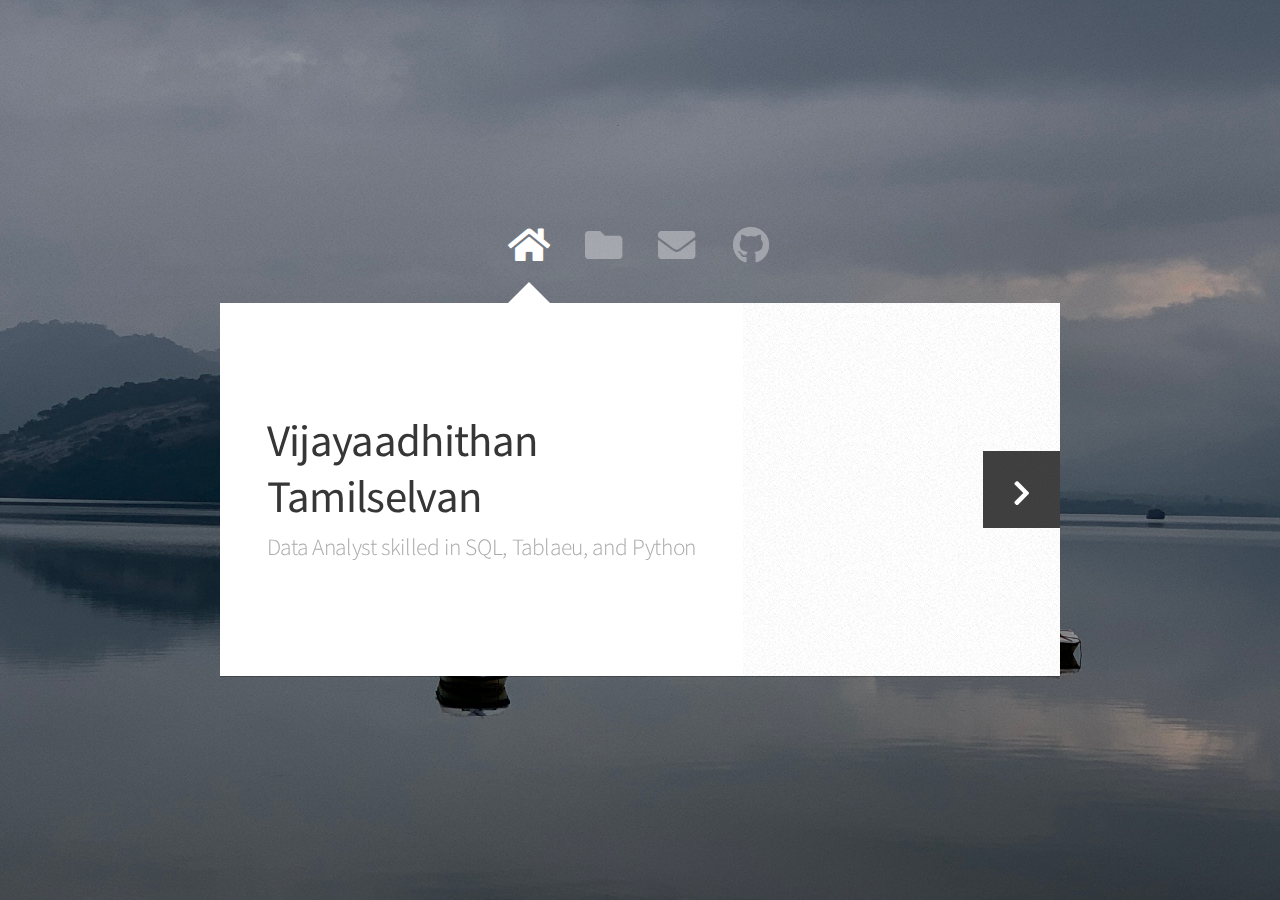
<file: portfolio/index.html>
<!DOCTYPE HTML>
<!--
	Astral by HTML5 UP
	html5up.net | @ajlkn
	Free for personal and commercial use under the CCA 3.0 license (html5up.net/license)
-->
<html>
	<head>
		<title>Vijayaadhithan Portfolio</title>
		<meta charset="utf-8" />
		<meta name="viewport" content="width=device-width, initial-scale=1, user-scalable=no" />
		<link rel="stylesheet" href="assets/css/main.css" />
		<noscript><link rel="stylesheet" href="assets/css/noscript.css" /></noscript>
	</head>
	<body class="is-preload">

		<!-- Wrapper-->
			<div id="wrapper">

				<!-- Nav -->
					<nav id="nav">
						<a href="#" class="icon solid fa-home"><span>Home</span></a>
						<a href="#work" class="icon solid fa-folder"><span>Work</span></a>
						<a href="#contact" class="icon solid fa-envelope"><span>Contact</span></a>
						<a href="https://github.com/Vijayaadhithan" target="_blank" class="icon brands fa-github"><span>GitHub</span></a>
					</nav>

				<!-- Main -->
					<div id="main">

						<!-- Me -->
							<article id="home" class="panel intro">
								<header> 
									<h1>Vijayaadhithan Tamilselvan</h1>
									<p>Data Analyst skilled in SQL, Tablaeu, and Python</p>
								</header>
								<a href="#work" class="jumplink pic">
									<span class="arrow icon solid fa-chevron-right"><span>See my work</span></span>
									
								</a>
							</article>

						<!-- Work -->
							<article id="work" class="panel">
								<header>
									<h2>Projects</h2>
								</header>
								
							    <article class="post featured">
									<header class="major">
										<h2>Data Cleaning & Data Exploration in SQL</h2>
										<p>Sales analysis to uncover hidden trends and improve sales strategy</p>
									</header>
									<div class="content">
										<div class="flex-container">
											<a href="https://github.com/Vijayaadhithan/Sales-Finance_Analytics/tree/main/Sales_Queries" target="_blank" class="image main"><img src="images/Sales-Data.png" alt=""  /></a>
											</div>
									</div>
									<ul class="actions special">
										<li><a href="https://github.com/Vijayaadhithan/Sales-Finance_Analytics/tree/main/Sales_Queries" target="_blank" class="button large">View Project</a></li>
									</ul>
								</article>
								
								<style>
									.flex-container {
										display: flex;
										justify-content: space-between;
										align-items: center;
										flex-wrap: wrap;
									}
								
									.flex-container img {
										margin-right: 10px; 
										max-width: 50%; 
									}
								
									.actions.special {
										margin-top: 10px; 
									}
								</style>
								
								

								<article class="post featured">
									<header class="major">
										<h2>Data Cleaning & Data Analysis in Python</h2>
										<p>Comprehensive analysis of commodity market data to forecast future prices with greater accuracy</p>
									</header>
									<div class="content">
										<div class="flex-container">
											<a href="https://github.com/Vijayaadhithan/Sales-Finance_Analytics/tree/main/metal's_Dataset_and_Analysis" target="_blank" class="image main"><img src="images/gld.jpg" alt=""  /></a>
											</div>
									</div>
									<ul class="actions special">
										<li><a href="https://github.com/Vijayaadhithan/Sales-Finance_Analytics/tree/main/metal's_Dataset_and_Analysis" target="_blank" class="button large">View Project</a></li>
									</ul>
								</article>
								
								<style>
									.flex-container {
										display: flex;
										justify-content: space-between;
										align-items: center;
										flex-wrap: wrap;
									}
								
									.flex-container img {
										margin-right: 10px; 
										max-width: 50%; 
									}
								
									.actions.special {
										margin-top: 10px; 
									}
								</style>
								<article class="post featured">
									<header class="major">
										<h2>Hollywood Gender Dialogue Analysis</h2>
										<p>Analyzed speech trends in Hollywood movies and developed a machine learning model to predict lead characters using Python and stats</p>
									</header>
									<div class="content">
										<div class="flex-container">
											<a href="https://github.com/Vijayaadhithan/Statistical_Machine_learning.git" target="_blank" class="image main"><img src="images/filmmakers.jpg" alt=""  /></a>
											</div>
									</div>
									<ul class="actions special">
										<li><a href="https://github.com/Vijayaadhithan/Statistical_Machine_learning.git" target="_blank" class="button large">View Project</a></li>
									</ul>
								</article>
								
								<style>
									.flex-container {
										display: flex;
										justify-content: space-between;
										align-items: center;
										flex-wrap: wrap;
									}
								
									.flex-container img {
										margin-right: 10px; 
										max-width: 50%; 
									}
								
									.actions.special {
										margin-top: 10px; 
									}
								</style>
								<article class="post featured">
									<header class="major">
										<h2>GitHub Stargazer Prediction Pipeline</h2>
										<p>Automated and improved the deployment of applications by using Ansible, predictive GitHub star system, and integrated Git and automated deployment hooks</p>
									</header>
									<div class="content">
										<div class="flex-container">
											<a href="https://github.com/Vijayaadhithan/StarAppPredictionPipeline.git" target="_blank" class="image main"><img src="images/git.png" alt=""  /></a>
											</div>
									</div>
									<ul class="actions special">
										<li><a href="https://github.com/Vijayaadhithan/StarAppPredictionPipeline.git" target="_blank" class="button large">View Project</a></li>
									</ul>
								</article>
								
								<style>
									.flex-container {
										display: flex;
										justify-content: space-between;
										align-items: center;
										flex-wrap: wrap;
									}
								
									.flex-container img {
										margin-right: 10px; 
										max-width: 50%; 
									}
								
									.actions.special {
										margin-top: 10px; 
									}
								</style>
								<article class="post featured">
									<header class="major">
										<h2>Big Data Analysis of Music Metadata</h2>
										<p>A scalable data processing system to analyze music metadata, transforming HDF5 to CSV for enhanced performance and visualization</p>
									</header>
									<div class="content">
										<div class="flex-container">
											<a href="https://github.com/Vijayaadhithan/Spark_Standalone.git" target="_blank" class="image main"><img src="images/bgd.jpg" alt=""  /></a>
											</div>
									</div>
									<ul class="actions special">
										<li><a href="https://github.com/Vijayaadhithan/Spark_Standalone.git" target="_blank" class="button large">View Project</a></li>
									</ul>
								</article>
								
								<style>
									.flex-container {
										display: flex;
										justify-content: space-between;
										align-items: center;
										flex-wrap: wrap;
									}
								
									.flex-container img {
										margin-right: 10px; 
										max-width: 50%; 
									}
								
									.actions.special {
										margin-top: 10px; 
									}
								</style>
								<article class="post featured">
									<header class="major">
										<h2>Handwritten Text Recognition</h2>
										<p>Laypa for layout analysis, Loghi HTR with transfer learning to transcribe segmented textlines from Swedish handwritten manuscripts</p>
									</header>
									<div class="content">
										<div class="flex-container">
											<a href="https://github.com/Vijayaadhithan/Swedish_HTR.git" target="_blank" class="image main"><img src="images/nianhui.jpg" alt=""  /></a>
											</div>
									</div>
									<ul class="actions special">
										<li><a href="https://github.com/Vijayaadhithan/Swedish_HTR.git" target="_blank" class="button large">View Project</a></li>
									</ul>
								</article>
								
								<style>
									.flex-container {
										display: flex;
										justify-content: space-between;
										align-items: center;
										flex-wrap: wrap;
									}
								
									.flex-container img {
										margin-right: 10px; 
										max-width: 50%; 
									}
								
									.actions.special {
										margin-top: 10px; 
									}
								</style>
								<article class="post featured">
									<header class="major">
										<h2>Tableau</h2>
										<p>In progress</p>
									</header>
									<div class="content">
										<div class="flex-container">
											<a href="" target="_blank" class="image main"><img src="images/icon.png" alt=""  /></a>
											</div>
									</div>
									<ul class="actions special">
										<li><a href="" target="_blank" class="button large">View Project</a></li>
									</ul>
								</article>
								
								<style>
									.flex-container {
										display: flex;
										justify-content: space-between;
										align-items: center;
										flex-wrap: wrap;
									}
								
									.flex-container img {
										margin-right: 10px; 
										max-width: 50%; 
									}
								
									.actions.special {
										margin-top: 10px; 
									}
								</style>					
							</article>

						<!-- Contact -->
						
						<article id="contact" class="panel">
							<header>
							  <h2 style="text-align: center; font-family: sans-serif; font-size: 24px; margin-bottom: 20px;">Personal Information</h2>
							</header>
						  
							<section class="split contact">
							  <section class="alt">
								<h3 style="margin-bottom: 10px;">Address</h3>
								<p style="margin-bottom: 20px;">4B/308 Eklundshofsvagen<br/>Uppsala, Sweden 752 37</p>
							  </section>
						  
							  <section style="padding-left: 0px;">
								<h3 style="margin-bottom: 10px;">Phone</h3>
								<p style="margin-bottom: 20px;">(+46) 072 779 7909</p>
							  </section>
						  
							  <section style="padding-left: 0px;">
								<h3 style="margin-bottom: 10px;">Email</h3>
								<p><a href="mailto:vijayaadhithan.tamilselvan.1065@student.uu.se" style="color: #2196F3; text-decoration: none;">vijayaadhithan.tamilselvan.1065@student.uu.se</a></p>
							  </section>
						  
							  <section style="padding-left: 0px;">
								<h3 style="margin-bottom: 10px;">Social</h3>
								<ul class="icons alt">
								  <li><a href="https://www.linkedin.com/in/vijayaadhithan-tamilselvan/" class="icon brands alt fa-linkedin"><span class="label">LinkedIn</span></a></li>
								  <li><a href="+91 9789546741" class="icon brands alt fa-whatsapp"><span class="label">Whatsapp</span></a></li>
								</ul>
							  </section>
							</section>
						  </article>
						  
						
						

					</div>
				
				<!-- Footer 
					<div id="footer">
						<ul class="copyright">
							<li>&copy; Untitled.</li><li>Design: <a href="http://html5up.net">HTML5 UP</a></li>
						</ul>
					</div> -->

			</div>

		<!-- Scripts -->
			<script src="assets/js/jquery.min.js"></script>
			<script src="assets/js/browser.min.js"></script>
			<script src="assets/js/breakpoints.min.js"></script>
			<script src="assets/js/util.js"></script>
			<script src="assets/js/main.js"></script>

	</body>
</html>
</file>
<file: portfolio/assets/css/noscript.css>
/*
	Astral by HTML5 UP
	html5up.net | @ajlkn
	Free for personal and commercial use under the CCA 3.0 license (html5up.net/license)
*/

/* Wrapper */

	#wrapper {
		opacity: 1 !important;
	}

/* Nav */

	#nav a {
		opacity: 1.0;
	}

		#nav a:before, #nav a:after {
			display: none;
		}

		#nav a span {
			top: 0;
			opacity: 1.0;
		}

			#nav a span:after {
				display: none;
			}

/* Main */

	#main {
		background: none;
		box-shadow: none;
	}

		#main > .panel {
			background: #ffffff;
			margin-bottom: 2em;
		}

			#main > .panel:last-child {
				margin-bottom: 0;
			}
</file>
<file: portfolio/assets/css/main.css>
@import url("https://fonts.googleapis.com/css?family=Source+Sans+Pro:300,400,300italic,400italic");
@import url("fontawesome-all.min.css");

/*
	Astral by HTML5 UP
	html5up.net | @ajlkn
	Free for personal and commercial use under the CCA 3.0 license (html5up.net/license)
*/

html, body, div, span, applet, object,
iframe, h1, h2, h3, h4, h5, h6, p, blockquote,
pre, a, abbr, acronym, address, big, cite,
code, del, dfn, em, img, ins, kbd, q, s, samp,
small, strike, strong, sub, sup, tt, var, b,
u, i, center, dl, dt, dd, ol, ul, li, fieldset,
form, label, legend, table, caption, tbody,
tfoot, thead, tr, th, td, article, aside,
canvas, details, embed, figure, figcaption,
footer, header, hgroup, menu, nav, output, ruby,
section, summary, time, mark, audio, video {
	margin: 0;
	padding: 0;
	border: 0;
	font-size: 100%;
	font: inherit;
	vertical-align: baseline;}

article, aside, details, figcaption, figure,
footer, header, hgroup, menu, nav, section {
	display: block;}

body {
	line-height: 1;
}

ol, ul {
	list-style: none;
}

blockquote, q {
	quotes: none;
}

	blockquote:before, blockquote:after, q:before, q:after {
		content: '';
		content: none;
	}

table {
	border-collapse: collapse;
	border-spacing: 0;
}

body {
	-webkit-text-size-adjust: none;
}

mark {
	background-color: transparent;
	color: inherit;
}

input::-moz-focus-inner {
	border: 0;
	padding: 0;
}

input, select, textarea {
	-moz-appearance: none;
	-webkit-appearance: none;
	-ms-appearance: none;
	appearance: none;
}

/* Row */

	.row {
		display: flex;
		flex-wrap: wrap;
		box-sizing: border-box;
		align-items: stretch;
	}

		.row > * {
			box-sizing: border-box;
		}

		.row.gtr-uniform > * > :last-child {
			margin-bottom: 0;
		}

		.row.aln-left {
			justify-content: flex-start;
		}

		.row.aln-center {
			justify-content: center;
		}

		.row.aln-right {
			justify-content: flex-end;
		}

		.row.aln-top {
			align-items: flex-start;
		}

		.row.aln-middle {
			align-items: center;
		}

		.row.aln-bottom {
			align-items: flex-end;
		}

		.row > .imp {
			order: -1;
		}

		.row > .col-1 {
			width: 8.33333%;
		}

		.row > .off-1 {
			margin-left: 8.33333%;
		}

		.row > .col-2 {
			width: 16.66667%;
		}

		.row > .off-2 {
			margin-left: 16.66667%;
		}

		.row > .col-3 {
			width: 25%;
		}

		.row > .off-3 {
			margin-left: 25%;
		}

		.row > .col-4 {
			width: 33.33333%;
		}

		.row > .off-4 {
			margin-left: 33.33333%;
		}

		.row > .col-5 {
			width: 41.66667%;
		}

		.row > .off-5 {
			margin-left: 41.66667%;
		}

		.row > .col-6 {
			width: 50%;
		}

		.row > .off-6 {
			margin-left: 50%;
		}

		.row > .col-7 {
			width: 58.33333%;
		}

		.row > .off-7 {
			margin-left: 58.33333%;
		}

		.row > .col-8 {
			width: 66.66667%;
		}

		.row > .off-8 {
			margin-left: 66.66667%;
		}

		.row > .col-9 {
			width: 75%;
		}

		.row > .off-9 {
			margin-left: 75%;
		}

		.row > .col-10 {
			width: 83.33333%;
		}

		.row > .off-10 {
			margin-left: 83.33333%;
		}

		.row > .col-11 {
			width: 91.66667%;
		}

		.row > .off-11 {
			margin-left: 91.66667%;
		}

		.row > .col-12 {
			width: 100%;
		}

		.row > .off-12 {
			margin-left: 100%;
		}

		.row.gtr-0 {
			margin-top: 0em;
			margin-left: 0em;
		}

			.row.gtr-0 > * {
				padding: 0em 0 0 0em;
			}

			.row.gtr-0.gtr-uniform {
				margin-top: 0em;
			}

				.row.gtr-0.gtr-uniform > * {
					padding-top: 0em;
				}

		.row.gtr-25 {
			margin-top: -0.3125em;
			margin-left: -0.3125em;
		}

			.row.gtr-25 > * {
				padding: 0.3125em 0 0 0.3125em;
			}

			.row.gtr-25.gtr-uniform {
				margin-top: -0.3125em;
			}

				.row.gtr-25.gtr-uniform > * {
					padding-top: 0.3125em;
				}

		.row.gtr-50 {
			margin-top: -0.625em;
			margin-left: -0.625em;
		}

			.row.gtr-50 > * {
				padding: 0.625em 0 0 0.625em;
			}

			.row.gtr-50.gtr-uniform {
				margin-top: -0.625em;
			}

				.row.gtr-50.gtr-uniform > * {
					padding-top: 0.625em;
				}

		.row {
			margin-top: -1.25em;
			margin-left: -1.25em;
		}

			.row > * {
				padding: 1.25em 0 0 1.25em;
			}

			.row.gtr-uniform {
				margin-top: -1.25em;
			}

				.row.gtr-uniform > * {
					padding-top: 1.25em;
				}

		.row.gtr-150 {
			margin-top: -1.875em;
			margin-left: -1.875em;
		}

			.row.gtr-150 > * {
				padding: 1.875em 0 0 1.875em;
			}

			.row.gtr-150.gtr-uniform {
				margin-top: -1.875em;
			}

				.row.gtr-150.gtr-uniform > * {
					padding-top: 1.875em;
				}

		.row.gtr-200 {
			margin-top: -2.5em;
			margin-left: -2.5em;
		}

			.row.gtr-200 > * {
				padding: 2.5em 0 0 2.5em;
			}

			.row.gtr-200.gtr-uniform {
				margin-top: -2.5em;
			}

				.row.gtr-200.gtr-uniform > * {
					padding-top: 2.5em;
				}

		@media screen and (max-width: 1680px) {

			.row {
				display: flex;
				flex-wrap: wrap;
				box-sizing: border-box;
				align-items: stretch;
			}

				.row > * {
					box-sizing: border-box;
				}

				.row.gtr-uniform > * > :last-child {
					margin-bottom: 0;
				}

				.row.aln-left {
					justify-content: flex-start;
				}

				.row.aln-center {
					justify-content: center;
				}

				.row.aln-right {
					justify-content: flex-end;
				}

				.row.aln-top {
					align-items: flex-start;
				}

				.row.aln-middle {
					align-items: center;
				}

				.row.aln-bottom {
					align-items: flex-end;
				}

				.row > .imp-xlarge {
					order: -1;
				}

				.row > .col-1-xlarge {
					width: 8.33333%;
				}

				.row > .off-1-xlarge {
					margin-left: 8.33333%;
				}

				.row > .col-2-xlarge {
					width: 16.66667%;
				}

				.row > .off-2-xlarge {
					margin-left: 16.66667%;
				}

				.row > .col-3-xlarge {
					width: 25%;
				}

				.row > .off-3-xlarge {
					margin-left: 25%;
				}

				.row > .col-4-xlarge {
					width: 33.33333%;
				}

				.row > .off-4-xlarge {
					margin-left: 33.33333%;
				}

				.row > .col-5-xlarge {
					width: 41.66667%;
				}

				.row > .off-5-xlarge {
					margin-left: 41.66667%;
				}

				.row > .col-6-xlarge {
					width: 50%;
				}

				.row > .off-6-xlarge {
					margin-left: 50%;
				}

				.row > .col-7-xlarge {
					width: 58.33333%;
				}

				.row > .off-7-xlarge {
					margin-left: 58.33333%;
				}

				.row > .col-8-xlarge {
					width: 66.66667%;
				}

				.row > .off-8-xlarge {
					margin-left: 66.66667%;
				}

				.row > .col-9-xlarge {
					width: 75%;
				}

				.row > .off-9-xlarge {
					margin-left: 75%;
				}

				.row > .col-10-xlarge {
					width: 83.33333%;
				}

				.row > .off-10-xlarge {
					margin-left: 83.33333%;
				}

				.row > .col-11-xlarge {
					width: 91.66667%;
				}

				.row > .off-11-xlarge {
					margin-left: 91.66667%;
				}

				.row > .col-12-xlarge {
					width: 100%;
				}

				.row > .off-12-xlarge {
					margin-left: 100%;
				}

				.row.gtr-0 {
					margin-top: 0em;
					margin-left: 0em;
				}

					.row.gtr-0 > * {
						padding: 0em 0 0 0em;
					}

					.row.gtr-0.gtr-uniform {
						margin-top: 0em;
					}

						.row.gtr-0.gtr-uniform > * {
							padding-top: 0em;
						}

				.row.gtr-25 {
					margin-top: -0.3125em;
					margin-left: -0.3125em;
				}

					.row.gtr-25 > * {
						padding: 0.3125em 0 0 0.3125em;
					}

					.row.gtr-25.gtr-uniform {
						margin-top: -0.3125em;
					}

						.row.gtr-25.gtr-uniform > * {
							padding-top: 0.3125em;
						}

				.row.gtr-50 {
					margin-top: -0.625em;
					margin-left: -0.625em;
				}

					.row.gtr-50 > * {
						padding: 0.625em 0 0 0.625em;
					}

					.row.gtr-50.gtr-uniform {
						margin-top: -0.625em;
					}

						.row.gtr-50.gtr-uniform > * {
							padding-top: 0.625em;
						}

				.row {
					margin-top: -1.25em;
					margin-left: -1.25em;
				}

					.row > * {
						padding: 1.25em 0 0 1.25em;
					}

					.row.gtr-uniform {
						margin-top: -1.25em;
					}

						.row.gtr-uniform > * {
							padding-top: 1.25em;
						}

				.row.gtr-150 {
					margin-top: -1.875em;
					margin-left: -1.875em;
				}

					.row.gtr-150 > * {
						padding: 1.875em 0 0 1.875em;
					}

					.row.gtr-150.gtr-uniform {
						margin-top: -1.875em;
					}

						.row.gtr-150.gtr-uniform > * {
							padding-top: 1.875em;
						}

				.row.gtr-200 {
					margin-top: -2.5em;
					margin-left: -2.5em;
				}

					.row.gtr-200 > * {
						padding: 2.5em 0 0 2.5em;
					}

					.row.gtr-200.gtr-uniform {
						margin-top: -2.5em;
					}

						.row.gtr-200.gtr-uniform > * {
							padding-top: 2.5em;
						}

		}

		@media screen and (max-width: 1280px) {

			.row {
				display: flex;
				flex-wrap: wrap;
				box-sizing: border-box;
				align-items: stretch;
			}

				.row > * {
					box-sizing: border-box;
				}

				.row.gtr-uniform > * > :last-child {
					margin-bottom: 0;
				}

				.row.aln-left {
					justify-content: flex-start;
				}

				.row.aln-center {
					justify-content: center;
				}

				.row.aln-right {
					justify-content: flex-end;
				}

				.row.aln-top {
					align-items: flex-start;
				}

				.row.aln-middle {
					align-items: center;
				}

				.row.aln-bottom {
					align-items: flex-end;
				}

				.row > .imp-large {
					order: -1;
				}

				.row > .col-1-large {
					width: 8.33333%;
				}

				.row > .off-1-large {
					margin-left: 8.33333%;
				}

				.row > .col-2-large {
					width: 16.66667%;
				}

				.row > .off-2-large {
					margin-left: 16.66667%;
				}

				.row > .col-3-large {
					width: 25%;
				}

				.row > .off-3-large {
					margin-left: 25%;
				}

				.row > .col-4-large {
					width: 33.33333%;
				}

				.row > .off-4-large {
					margin-left: 33.33333%;
				}

				.row > .col-5-large {
					width: 41.66667%;
				}

				.row > .off-5-large {
					margin-left: 41.66667%;
				}

				.row > .col-6-large {
					width: 50%;
				}

				.row > .off-6-large {
					margin-left: 50%;
				}

				.row > .col-7-large {
					width: 58.33333%;
				}

				.row > .off-7-large {
					margin-left: 58.33333%;
				}

				.row > .col-8-large {
					width: 66.66667%;
				}

				.row > .off-8-large {
					margin-left: 66.66667%;
				}

				.row > .col-9-large {
					width: 75%;
				}

				.row > .off-9-large {
					margin-left: 75%;
				}

				.row > .col-10-large {
					width: 83.33333%;
				}

				.row > .off-10-large {
					margin-left: 83.33333%;
				}

				.row > .col-11-large {
					width: 91.66667%;
				}

				.row > .off-11-large {
					margin-left: 91.66667%;
				}

				.row > .col-12-large {
					width: 100%;
				}

				.row > .off-12-large {
					margin-left: 100%;
				}

				.row.gtr-0 {
					margin-top: 0em;
					margin-left: 0em;
				}

					.row.gtr-0 > * {
						padding: 0em 0 0 0em;
					}

					.row.gtr-0.gtr-uniform {
						margin-top: 0em;
					}

						.row.gtr-0.gtr-uniform > * {
							padding-top: 0em;
						}

				.row.gtr-25 {
					margin-top: -0.3125em;
					margin-left: -0.3125em;
				}

					.row.gtr-25 > * {
						padding: 0.3125em 0 0 0.3125em;
					}

					.row.gtr-25.gtr-uniform {
						margin-top: -0.3125em;
					}

						.row.gtr-25.gtr-uniform > * {
							padding-top: 0.3125em;
						}

				.row.gtr-50 {
					margin-top: -0.625em;
					margin-left: -0.625em;
				}

					.row.gtr-50 > * {
						padding: 0.625em 0 0 0.625em;
					}

					.row.gtr-50.gtr-uniform {
						margin-top: -0.625em;
					}

						.row.gtr-50.gtr-uniform > * {
							padding-top: 0.625em;
						}

				.row {
					margin-top: -1.25em;
					margin-left: -1.25em;
				}

					.row > * {
						padding: 1.25em 0 0 1.25em;
					}

					.row.gtr-uniform {
						margin-top: -1.25em;
					}

						.row.gtr-uniform > * {
							padding-top: 1.25em;
						}

				.row.gtr-150 {
					margin-top: -1.875em;
					margin-left: -1.875em;
				}

					.row.gtr-150 > * {
						padding: 1.875em 0 0 1.875em;
					}

					.row.gtr-150.gtr-uniform {
						margin-top: -1.875em;
					}

						.row.gtr-150.gtr-uniform > * {
							padding-top: 1.875em;
						}

				.row.gtr-200 {
					margin-top: -2.5em;
					margin-left: -2.5em;
				}

					.row.gtr-200 > * {
						padding: 2.5em 0 0 2.5em;
					}

					.row.gtr-200.gtr-uniform {
						margin-top: -2.5em;
					}

						.row.gtr-200.gtr-uniform > * {
							padding-top: 2.5em;
						}

		}

		@media screen and (max-width: 980px) {

			.row {
				display: flex;
				flex-wrap: wrap;
				box-sizing: border-box;
				align-items: stretch;
			}

				.row > * {
					box-sizing: border-box;
				}

				.row.gtr-uniform > * > :last-child {
					margin-bottom: 0;
				}

				.row.aln-left {
					justify-content: flex-start;
				}

				.row.aln-center {
					justify-content: center;
				}

				.row.aln-right {
					justify-content: flex-end;
				}

				.row.aln-top {
					align-items: flex-start;
				}

				.row.aln-middle {
					align-items: center;
				}

				.row.aln-bottom {
					align-items: flex-end;
				}

				.row > .imp-medium {
					order: -1;
				}

				.row > .col-1-medium {
					width: 8.33333%;
				}

				.row > .off-1-medium {
					margin-left: 8.33333%;
				}

				.row > .col-2-medium {
					width: 16.66667%;
				}

				.row > .off-2-medium {
					margin-left: 16.66667%;
				}

				.row > .col-3-medium {
					width: 25%;
				}

				.row > .off-3-medium {
					margin-left: 25%;
				}

				.row > .col-4-medium {
					width: 33.33333%;
				}

				.row > .off-4-medium {
					margin-left: 33.33333%;
				}

				.row > .col-5-medium {
					width: 41.66667%;
				}

				.row > .off-5-medium {
					margin-left: 41.66667%;
				}

				.row > .col-6-medium {
					width: 50%;
				}

				.row > .off-6-medium {
					margin-left: 50%;
				}

				.row > .col-7-medium {
					width: 58.33333%;
				}

				.row > .off-7-medium {
					margin-left: 58.33333%;
				}

				.row > .col-8-medium {
					width: 66.66667%;
				}

				.row > .off-8-medium {
					margin-left: 66.66667%;
				}

				.row > .col-9-medium {
					width: 75%;
				}

				.row > .off-9-medium {
					margin-left: 75%;
				}

				.row > .col-10-medium {
					width: 83.33333%;
				}

				.row > .off-10-medium {
					margin-left: 83.33333%;
				}

				.row > .col-11-medium {
					width: 91.66667%;
				}

				.row > .off-11-medium {
					margin-left: 91.66667%;
				}

				.row > .col-12-medium {
					width: 100%;
				}

				.row > .off-12-medium {
					margin-left: 100%;
				}

				.row.gtr-0 {
					margin-top: 0em;
					margin-left: 0em;
				}

					.row.gtr-0 > * {
						padding: 0em 0 0 0em;
					}

					.row.gtr-0.gtr-uniform {
						margin-top: 0em;
					}

						.row.gtr-0.gtr-uniform > * {
							padding-top: 0em;
						}

				.row.gtr-25 {
					margin-top: -0.3125em;
					margin-left: -0.3125em;
				}

					.row.gtr-25 > * {
						padding: 0.3125em 0 0 0.3125em;
					}

					.row.gtr-25.gtr-uniform {
						margin-top: -0.3125em;
					}

						.row.gtr-25.gtr-uniform > * {
							padding-top: 0.3125em;
						}

				.row.gtr-50 {
					margin-top: -0.625em;
					margin-left: -0.625em;
				}

					.row.gtr-50 > * {
						padding: 0.625em 0 0 0.625em;
					}

					.row.gtr-50.gtr-uniform {
						margin-top: -0.625em;
					}

						.row.gtr-50.gtr-uniform > * {
							padding-top: 0.625em;
						}

				.row {
					margin-top: -1.25em;
					margin-left: -1.25em;
				}

					.row > * {
						padding: 1.25em 0 0 1.25em;
					}

					.row.gtr-uniform {
						margin-top: -1.25em;
					}

						.row.gtr-uniform > * {
							padding-top: 1.25em;
						}

				.row.gtr-150 {
					margin-top: -1.875em;
					margin-left: -1.875em;
				}

					.row.gtr-150 > * {
						padding: 1.875em 0 0 1.875em;
					}

					.row.gtr-150.gtr-uniform {
						margin-top: -1.875em;
					}

						.row.gtr-150.gtr-uniform > * {
							padding-top: 1.875em;
						}

				.row.gtr-200 {
					margin-top: -2.5em;
					margin-left: -2.5em;
				}

					.row.gtr-200 > * {
						padding: 2.5em 0 0 2.5em;
					}

					.row.gtr-200.gtr-uniform {
						margin-top: -2.5em;
					}

						.row.gtr-200.gtr-uniform > * {
							padding-top: 2.5em;
						}

		}

		@media screen and (max-width: 736px) {

			.row {
				display: flex;
				flex-wrap: wrap;
				box-sizing: border-box;
				align-items: stretch;
			}

				.row > * {
					box-sizing: border-box;
				}

				.row.gtr-uniform > * > :last-child {
					margin-bottom: 0;
				}

				.row.aln-left {
					justify-content: flex-start;
				}

				.row.aln-center {
					justify-content: center;
				}

				.row.aln-right {
					justify-content: flex-end;
				}

				.row.aln-top {
					align-items: flex-start;
				}

				.row.aln-middle {
					align-items: center;
				}

				.row.aln-bottom {
					align-items: flex-end;
				}

				.row > .imp-small {
					order: -1;
				}

				.row > .col-1-small {
					width: 8.33333%;
				}

				.row > .off-1-small {
					margin-left: 8.33333%;
				}

				.row > .col-2-small {
					width: 16.66667%;
				}

				.row > .off-2-small {
					margin-left: 16.66667%;
				}

				.row > .col-3-small {
					width: 25%;
				}

				.row > .off-3-small {
					margin-left: 25%;
				}

				.row > .col-4-small {
					width: 33.33333%;
				}

				.row > .off-4-small {
					margin-left: 33.33333%;
				}

				.row > .col-5-small {
					width: 41.66667%;
				}

				.row > .off-5-small {
					margin-left: 41.66667%;
				}

				.row > .col-6-small {
					width: 50%;
				}

				.row > .off-6-small {
					margin-left: 50%;
				}

				.row > .col-7-small {
					width: 58.33333%;
				}

				.row > .off-7-small {
					margin-left: 58.33333%;
				}

				.row > .col-8-small {
					width: 66.66667%;
				}

				.row > .off-8-small {
					margin-left: 66.66667%;
				}

				.row > .col-9-small {
					width: 75%;
				}

				.row > .off-9-small {
					margin-left: 75%;
				}

				.row > .col-10-small {
					width: 83.33333%;
				}

				.row > .off-10-small {
					margin-left: 83.33333%;
				}

				.row > .col-11-small {
					width: 91.66667%;
				}

				.row > .off-11-small {
					margin-left: 91.66667%;
				}

				.row > .col-12-small {
					width: 100%;
				}

				.row > .off-12-small {
					margin-left: 100%;
				}

				.row.gtr-0 {
					margin-top: 0em;
					margin-left: 0em;
				}

					.row.gtr-0 > * {
						padding: 0em 0 0 0em;
					}

					.row.gtr-0.gtr-uniform {
						margin-top: 0em;
					}

						.row.gtr-0.gtr-uniform > * {
							padding-top: 0em;
						}

				.row.gtr-25 {
					margin-top: -0.3125em;
					margin-left: -0.3125em;
				}

					.row.gtr-25 > * {
						padding: 0.3125em 0 0 0.3125em;
					}

					.row.gtr-25.gtr-uniform {
						margin-top: -0.3125em;
					}

						.row.gtr-25.gtr-uniform > * {
							padding-top: 0.3125em;
						}

				.row.gtr-50 {
					margin-top: -0.625em;
					margin-left: -0.625em;
				}

					.row.gtr-50 > * {
						padding: 0.625em 0 0 0.625em;
					}

					.row.gtr-50.gtr-uniform {
						margin-top: -0.625em;
					}

						.row.gtr-50.gtr-uniform > * {
							padding-top: 0.625em;
						}

				.row {
					margin-top: -1.25em;
					margin-left: -1.25em;
				}

					.row > * {
						padding: 1.25em 0 0 1.25em;
					}

					.row.gtr-uniform {
						margin-top: -1.25em;
					}

						.row.gtr-uniform > * {
							padding-top: 1.25em;
						}

				.row.gtr-150 {
					margin-top: -1.875em;
					margin-left: -1.875em;
				}

					.row.gtr-150 > * {
						padding: 1.875em 0 0 1.875em;
					}

					.row.gtr-150.gtr-uniform {
						margin-top: -1.875em;
					}

						.row.gtr-150.gtr-uniform > * {
							padding-top: 1.875em;
						}

				.row.gtr-200 {
					margin-top: -2.5em;
					margin-left: -2.5em;
				}

					.row.gtr-200 > * {
						padding: 2.5em 0 0 2.5em;
					}

					.row.gtr-200.gtr-uniform {
						margin-top: -2.5em;
					}

						.row.gtr-200.gtr-uniform > * {
							padding-top: 2.5em;
						}

		}

/* Basic */

	html {
		box-sizing: border-box;
	}

	*, *:before, *:after {
		box-sizing: inherit;
	}

	body {
		background-image: url("images/overlay.png"), url("images/IMG_2944.jpg");
		background-repeat: repeat, no-repeat;
		background-size: auto, 100% 100%;
		background-attachment: fixed;
		overflow-y: scroll;
	}

		body.is-preload *, body.is-preload *:before, body.is-preload *:after {
			-moz-animation: none !important;
			-webkit-animation: none !important;
			-ms-animation: none !important;
			animation: none !important;
			-moz-transition: none !important;
			-webkit-transition: none !important;
			-ms-transition: none !important;
			transition: none !important;
		}

	body, input, textarea, select {
		font-family: 'Source Sans Pro', sans-serif;
		font-weight: 300;
		color: #777777;
		font-size: 20pt;
		line-height: 1.75em;
	}

		@media screen and (max-width: 1680px) {

			body, input, textarea, select {
				font-size: 15pt;
			}

		}

		@media screen and (max-width: 1280px) {

			body, input, textarea, select {
				font-size: 14pt;
			}

		}

		@media screen and (max-width: 736px) {

			body, input, textarea, select {
				font-size: 12pt;
			}

		}

		@media screen and (max-width: 360px) {

			body, input, textarea, select {
				font-size: 11pt;
			}

		}

	strong, b, h1, h2, h3, h4, h5, h6 {
		font-weight: 400;
		color: #363636;
	}

	h1 {
		font-size: 2.4em;
		letter-spacing: -0.015em;
	}

	h2 {
		font-size: 1.8em;
		letter-spacing: -0.015em;
	}

	h3, h4, h5, h6 {
		font-size: 1.25em;
		letter-spacing: -0.015em;
	}

	@media screen and (max-width: 736px) {

		h1 {
			font-size: 1.75em;
		}

		h2 {
			font-size: 1.375em;
		}

		h3, h4, h5, h6 {
			font-size: 1em;
		}

	}

	blockquote {
		border-left: solid 0.5em #ddd;
		padding: 1em 0 1em 2em;
		font-style: italic;
	}

	em, i {
		font-style: italic;
	}

	hr {
		border: 0;
		border-top: solid 1px #ddd;
		padding: 1.5em 0 0 0;
		margin: 1.75em 0 0 0;
	}

	sub {
		position: relative;
		top: 0.5em;
		font-size: 0.8em;
	}

	sup {
		position: relative;
		top: -0.5em;
		font-size: 0.8em;
	}

	br.clear {
		clear: both;
	}

	p, ul, ol, dl, table, blockquote, form {
		margin-bottom: 2em;
	}

/* Table */

	table {
		width: 100%;
	}

		table.default tbody tr {
			border-bottom: solid 1px #f4f4f4;
		}

		table.default td {
			padding: 0.5em 1em 0.5em 1em;
		}

		table.default th {
			text-align: left;
			font-weight: 400;
			padding: 0.5em 1em 0.5em 1em;
		}

		table.default thead {
			border-bottom: solid 2px #f4f4f4;
		}

/* Form */

	form label {
		display: block;
		font-weight: 400;
		color: #363636;
		margin: 0 0 1em 0;
	}

	form input[type="text"],
	form input[type="email"],
	form input[type="password"],
	form select,
	form textarea {
		-webkit-appearance: none;
		border: 0;
		background: #f4f4f4;
		padding: 0.75em;
		width: 100%;
		-moz-transition: background-color .25s ease-in-out;
		-webkit-transition: background-color .25s ease-in-out;
		-ms-transition: background-color .25s ease-in-out;
		transition: background-color .25s ease-in-out;
	}

		form input[type="text"]:focus,
		form input[type="email"]:focus,
		form input[type="password"]:focus,
		form select:focus,
		form textarea:focus {
			background: #f8f8f8;
		}

	form input[type="text"],
	form input[type="email"],
	form input[type="password"],
	form select {
		line-height: 1.35em;
	}

	form ::-webkit-input-placeholder {
		color: #999;
	}

	form :-moz-placeholder {
		color: #999;
	}

	form ::-moz-placeholder {
		color: #999;
	}

	form :-ms-input-placeholder {
		color: #999;
	}

/* Section/Article */

	section, article {
		margin-bottom: 3em;
	}

		section > :last-child, section:last-child, article > :last-child, article:last-child {
			margin-bottom: 0;
		}

	header {
		margin: 0 0 1.5em 0;
	}

		header > p {
			margin: 0.5em 0 0 0;
			color: #aaa;
		}

		@media screen and (max-width: 736px) {

			header {
				margin: 0 0 1em 0;
			}

		}

/* Image */

	.image {
		display: inline-block;
	}

		.image img {
			display: block;
			width: 100%;
		}

		.image.fit {
			display: block;
			width: 100%;
		}

		.image.featured {
			display: block;
			width: 100%;
			margin: 0 0 2em 0;
		}

		.image.left {
			float: left;
			margin: 0 2em 2em 0;
		}

		.image.centered {
			display: block;
			margin: 0 0 2em 0;
		}

			.image.centered img {
				margin: 0 auto;
				width: auto;
			}

/* Button */

	input[type="button"],
	input[type="submit"],
	input[type="reset"],
	button,
	.button {
		-moz-transition: background-color .25s ease-in-out;
		-webkit-transition: background-color .25s ease-in-out;
		-ms-transition: background-color .25s ease-in-out;
		transition: background-color .25s ease-in-out;
		-webkit-appearance: none;
		display: inline-block;
		background-color: #222222;
		color: #ffffff;
		border: 0;
		cursor: pointer;
		outline: 0;
		padding: 0.7em 1.5em 0.7em 1.5em;
	}

		input[type="button"]:hover,
		input[type="submit"]:hover,
		input[type="reset"]:hover,
		button:hover,
		.button:hover {
			background-color: #333333;
		}

		input[type="button"]:active,
		input[type="submit"]:active,
		input[type="reset"]:active,
		button:active,
		.button:active {
			background-color: #444444;
		}

		input[type="button"].alt,
		input[type="submit"].alt,
		input[type="reset"].alt,
		button.alt,
		.button.alt {
			background-color: #777777;
		}

			input[type="button"].alt:hover,
			input[type="submit"].alt:hover,
			input[type="reset"].alt:hover,
			button.alt:hover,
			.button.alt:hover {
				background-color: #888888;
			}

			input[type="button"].alt:active,
			input[type="submit"].alt:active,
			input[type="reset"].alt:active,
			button.alt:active,
			.button.alt:active {
				background-color: #999999;
			}

		input[type="button"].small,
		input[type="submit"].small,
		input[type="reset"].small,
		button.small,
		.button.small {
			font-size: 0.75em;
		}

		input[type="button"].large,
		input[type="submit"].large,
		input[type="reset"].large,
		button.large,
		.button.large {
			font-size: 1.25em;
			padding: 0.5em 1.25em 0.5em 1.25em;
		}

		input[type="button"].xlarge,
		input[type="submit"].xlarge,
		input[type="reset"].xlarge,
		button.xlarge,
		.button.xlarge {
			font-size: 1.5em;
			padding: 0.5em 1.25em 0.5em 1.25em;
		}

		@media screen and (max-width: 736px) {

			input[type="button"],
			input[type="submit"],
			input[type="reset"],
			button,
			.button {
				width: 100%;
			}

		}

/* List */

	ul {
		list-style: disc;
		padding-left: 1em;
	}

		ul li {
			padding-left: 0.5em;
		}

	ol {
		list-style: decimal;
		padding-left: 1.25em;
	}

		ol li {
			padding-left: 0.25em;
		}

/* Actions */

	ul.actions {
		list-style: none;
		padding-left: 0;
	}

		ul.actions li {
			display: inline-block;
			padding-left: 0;
			margin: 0 0 0 0.5em;
		}

			ul.actions li:first-child {
				margin-left: 0;
			}

		@media screen and (max-width: 736px) {

			ul.actions li {
				display: block;
				margin: 0.75em 0 0 0;
			}

				ul.actions li:first-child {
					margin-top: 0;
				}

		}

/* Icons */

	.icon {
		text-decoration: none;
		position: relative;
		text-decoration: none;
	}

		.icon:before {
			-moz-osx-font-smoothing: grayscale;
			-webkit-font-smoothing: antialiased;
			display: inline-block;
			font-style: normal;
			font-variant: normal;
			text-rendering: auto;
			line-height: 1;
			text-transform: none !important;
			font-family: 'Font Awesome 5 Free';
			font-weight: 400;
		}

		.icon.solid:before {
			font-weight: 900;
		}

		.icon.brands:before {
			font-family: 'Font Awesome 5 Brands';
		}

		.icon:before {
			line-height: inherit;
		}

		.icon > .label {
			display: none;
		}

/* Nav */

	#nav {
		text-align: center;
		height: 4.25em;
		cursor: default;
	}

		#nav a {
			position: relative;
			display: inline-block;
			color: #ffffff;
			width: 1em;
			height: 1em;
			line-height: 0.9em;
			font-size: 2.5em;
			margin: 0 0.25em 0 0.25em;
			opacity: 0.35;
			outline: 0;
			-moz-transition: opacity .25s ease-in-out;
			-webkit-transition: opacity .25s ease-in-out;
			-ms-transition: opacity .25s ease-in-out;
			transition: opacity .25s ease-in-out;
		}

			#nav a.icon:before {
				padding-right: 0;
			}

			#nav a:before {
				font-size: 0.8em;
			}

			#nav a:after {
				content: '';
				display: block;
				position: absolute;
				left: 50%;
				bottom: -0.75em;
				margin-left: -0.5em;
				border-bottom: solid 0em #ffffff;
				border-left: solid 0.5em transparent;
				border-right: solid 0.5em transparent;
				-moz-transition: border-bottom-width .25s ease-in-out;
				-webkit-transition: border-bottom-width .25s ease-in-out;
				-ms-transition: border-bottom-width .25s ease-in-out;
				transition: border-bottom-width .25s ease-in-out;
			}

			#nav a span {
				display: block;
				position: absolute;
				background: #222222;
				color: #ffffff;
				top: -2.75em;
				font-size: 0.3em;
				height: 2.25em;
				line-height: 2.25em;
				left: 50%;
				opacity: 0;
				-moz-transition: opacity .25s ease-in-out;
				-webkit-transition: opacity .25s ease-in-out;
				-ms-transition: opacity .25s ease-in-out;
				transition: opacity .25s ease-in-out;
				width: 5.5em;
				margin-left: -2.75em;
			}

				#nav a span:after {
					content: '';
					display: block;
					position: absolute;
					bottom: -0.4em;
					left: 50%;
					margin-left: -0.6em;
					border-top: solid 0.6em #222222;
					border-left: solid 0.6em transparent;
					border-right: solid 0.6em transparent;
				}

			#nav a:hover {
				opacity: 1.0;
			}

				#nav a:hover span {
					opacity: 1.0;
				}

			#nav a.active {
				opacity: 1.0;
			}

				#nav a.active:after {
					border-bottom-width: 0.5em;
				}

		@media screen and (max-width: 980px) {

			#nav a span {
				display: none;
			}

		}

/* Wrapper */

	#wrapper {
		width: 45em;
		margin: 0 auto;
		min-height: 100vh;
		max-width: 100%;
		padding: 4em 0;
		display: -moz-flex;
		display: -webkit-flex;
		display: -ms-flex;
		display: flex;
		-moz-flex-direction: column;
		-webkit-flex-direction: column;
		-ms-flex-direction: column;
		flex-direction: column;
		-moz-align-items: center;
		-webkit-align-items: center;
		-ms-align-items: center;
		align-items: center;
		-moz-justify-content: center;
		-webkit-justify-content: center;
		-ms-justify-content: center;
		justify-content: center;
		-moz-transition: opacity 1s ease-in-out;
		-webkit-transition: opacity 1s ease-in-out;
		-ms-transition: opacity 1s ease-in-out;
		transition: opacity 1s ease-in-out;
	}

		body.is-preload #wrapper {
			opacity: 0;
		}

		@media screen and (max-width: 1280px) {

			#wrapper {
				padding: 3em 0;
				max-width: calc(100% - 6em);
			}

		}

		@media screen and (max-width: 980px) {

			#wrapper {
				padding: 1.5em 0;
				max-width: calc(100% - 8em);
			}

		}

		@media screen and (max-width: 736px) {

			#wrapper {
				padding: 1em 0;
				max-width: calc(100% - 2em);
			}

		}

		@media screen and (max-width: 360px) {

			#wrapper {
				padding: 1em 0;
				max-width: 100%;
			}

		}

/* Main */

	#main {
		position: relative;
		overflow: hidden;
		width: 100%;
		background: #ffffff;
		box-shadow: 0px 1px 0px 0px rgba(0, 0, 0, 0.25);
		-moz-transition: min-height 0.5s ease-in-out, max-height 0.5s ease-in-out;
		-webkit-transition: min-height 0.5s ease-in-out, max-height 0.5s ease-in-out;
		-ms-transition: min-height 0.5s ease-in-out, max-height 0.5s ease-in-out;
		transition: min-height 0.5s ease-in-out, max-height 0.5s ease-in-out;
	}

		#main > .panel {
			-moz-transition: opacity 0.25s ease-in-out;
			-webkit-transition: opacity 0.25s ease-in-out;
			-ms-transition: opacity 0.25s ease-in-out;
			transition: opacity 0.25s ease-in-out;
			margin-bottom: 0;
			position: relative;
			padding: 3.5em 2.5em 2.5em 2.5em;
			width: 100%;
		}

			#main > .panel.inactive {
				opacity: 0;
			}

			@media screen and (max-width: 736px) {

				#main > .panel {
					padding: 2em 1.5em 1.5em 1.5em;
				}

			}

			#main > .panel.intro {
				padding: 0;
				height: 20em;
				display: -moz-flex;
				display: -webkit-flex;
				display: -ms-flex;
				display: flex;
				-moz-flex-direction: row;
				-webkit-flex-direction: row;
				-ms-flex-direction: row;
				flex-direction: row;
				-moz-align-items: center;
				-webkit-align-items: center;
				-ms-align-items: center;
				align-items: center;
			}

				#main > .panel.intro .pic {
					text-decoration: none;
					position: relative;
					-moz-flex-grow: 0;
					-webkit-flex-grow: 0;
					-ms-flex-grow: 0;
					flex-grow: 0;
					-moz-flex-shrink: 0;
					-webkit-flex-shrink: 0;
					-ms-flex-shrink: 0;
					flex-shrink: 0;
					width: 17em;
					height: 100%;
				}

					#main > .panel.intro .pic:before {
						content: '';
						position: absolute;
						top: 0;
						left: 0;
						background: url("images/overlay.png");
						width: 100%;
						height: 100%;
						z-index: 1;
					}

					#main > .panel.intro .pic img {
						position: relative;
						display: block;
						position: absolute;
						top: 0;
						left: 0;
						width: 100%;
						height: 100%;
						-moz-object-fit: cover;
						-webkit-object-fit: cover;
						-ms-object-fit: cover;
						object-fit: cover;
						-moz-object-position: center;
						-webkit-object-position: center;
						-ms-object-position: center;
						object-position: center;
					}

					#main > .panel.intro .pic .arrow {
						display: block;
						position: absolute;
						right: 0;
						top: 50%;
						margin-top: -1.375em;
						width: 2.75em;
						height: 2.75em;
						background: #000;
						background: rgba(0, 0, 0, 0.75);
						color: #ffffff;
						text-align: center;
						line-height: 2.75em;
						font-size: 1.5em;
						z-index: 1;
						-moz-transition: width .15s ease-in-out, padding-right .15s ease-in-out;
						-webkit-transition: width .15s ease-in-out, padding-right .15s ease-in-out;
						-ms-transition: width .15s ease-in-out, padding-right .15s ease-in-out;
						transition: width .15s ease-in-out, padding-right .15s ease-in-out;
					}

						#main > .panel.intro .pic .arrow:before {
							position: relative;
							padding-right: 0;
							top: 0.125em;
						}

						#main > .panel.intro .pic .arrow span {
							display: block;
							text-indent: -9999px;
						}

					#main > .panel.intro .pic:hover .arrow {
						width: 3em;
						padding-right: 0.25em;
					}

				#main > .panel.intro header {
					-moz-flex-grow: 1;
					-webkit-flex-grow: 1;
					-ms-flex-grow: 1;
					flex-grow: 1;
					-moz-flex-shrink: 1;
					-webkit-flex-shrink: 1;
					-ms-flex-shrink: 1;
					flex-shrink: 1;
					padding: 3.5em 2.5em;
					margin-bottom: 0;
					width: 100%;
				}

					#main > .panel.intro header h1 {
						line-height: 1.25em;
						margin-bottom: 0;
					}

					#main > .panel.intro header p {
						letter-spacing: -0.015em;
						font-size: 1.25em;
						margin: 0.25em 0 0 0;
					}

				@media screen and (max-width: 980px) {

					#main > .panel.intro {
						-moz-flex-direction: column;
						-webkit-flex-direction: column;
						-ms-flex-direction: column;
						flex-direction: column;
						height: auto;
					}

						#main > .panel.intro .pic {
							height: 25em;
							width: 100%;
						}

						#main > .panel.intro header {
							padding: 4em;
							text-align: center;
						}

				}

				@media screen and (max-width: 736px) {

					#main > .panel.intro .pic {
						height: 20em;
					}

					#main > .panel.intro header {
						padding: 2.75em 2em 2.5em 2em;
					}

						#main > .panel.intro header p {
							font-size: 1em;
							margin: 0.25em 0 0 0;
						}

				}

/* Footer */

	#footer {
		color: rgba(255, 255, 255, 0.45);
		text-align: center;
		padding: 2em 0 0 0;
		font-size: 0.75em;
	}

		#footer a {
			color: #ddd;
			color: rgba(255, 255, 255, 0.65);
			-moz-transition: color .25s ease-in-out;
			-webkit-transition: color .25s ease-in-out;
			-ms-transition: color .25s ease-in-out;
			transition: color .25s ease-in-out;
		}

			#footer a:hover {
				color: white;
			}

		#footer .copyright {
			list-style: none;
			padding-left: 0;
		}

			#footer .copyright li {
				display: inline-block;
				padding-left: 1em;
				margin-left: 1em;
				border-left: solid 1px rgba(255, 255, 255, 0.25);
				line-height: 1;
			}

				#footer .copyright li:first-child {
					padding-left: 0;
					margin-left: 0;
					border-left: 0;
				}

		@media screen and (max-width: 736px) {

			#footer .copyright li {
				padding-left: 0.5em;
				margin-left: 0.5em;
			}

		}
</file>
